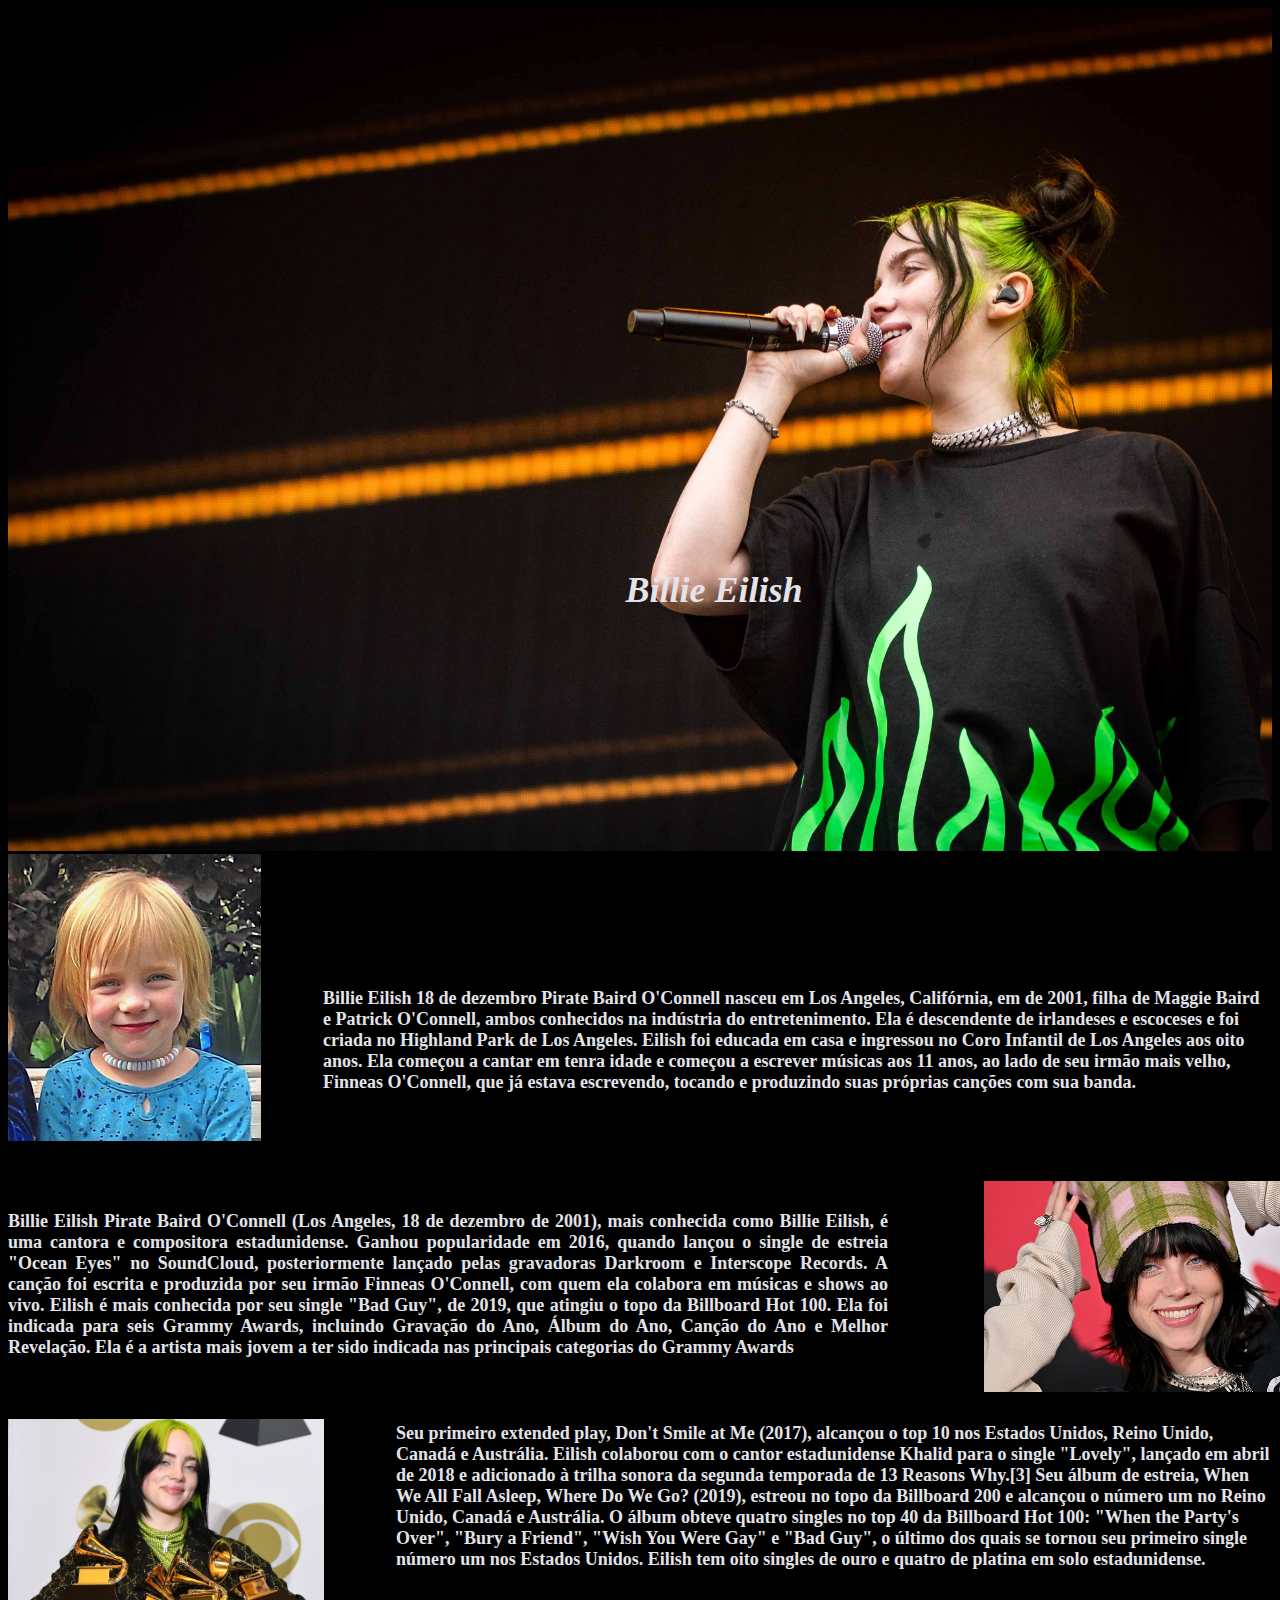
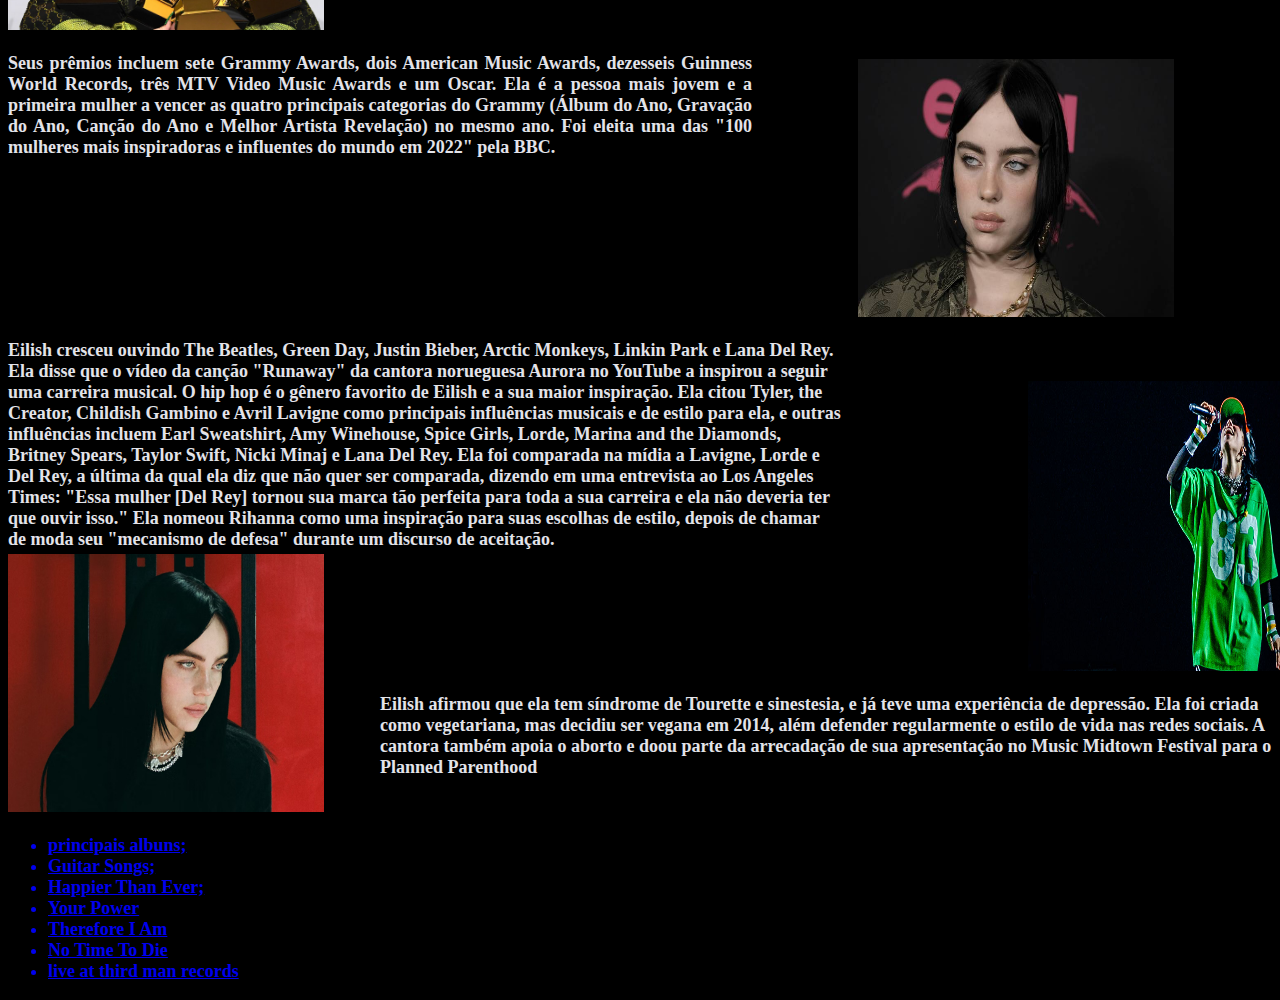
<file: billie.html>
<!DOCTYPE html>
    <html lang="pt-br">
        <head>
            <meta chartset= "UTF-8">
            <title>Billie Eilish</title>
            <link rel="stylesheet" href="estilo.css"> 
        
        </head>
        
         <body style="background: #000000;">
            <img src="billie.jpg" id="imagem1">
            <strong class="fuck">
            <h1 class="titulo"><em>Billie Eilish</h1></em> 
        <p class="asd">Billie Eilish 18 de dezembro Pirate Baird O'Connell nasceu em Los Angeles, Califórnia, em de 2001, filha de Maggie Baird e Patrick O'Connell, ambos conhecidos na indústria do entretenimento. Ela é descendente de irlandeses e escoceses e foi criada no Highland Park de Los Angeles. Eilish foi educada em casa e ingressou no Coro Infantil de Los Angeles aos oito anos. Ela começou a cantar em tenra idade e começou a escrever músicas aos 11 anos, ao lado de seu irmão mais velho, Finneas O'Connell, que já estava escrevendo, tocando e produzindo suas próprias canções com sua banda.</p> <img src="bebe.jpg" class="bosta">
        <p class="amor">Billie Eilish Pirate Baird O'Connell (Los Angeles, 18 de dezembro de 2001), mais conhecida como Billie Eilish, é uma cantora e compositora estadunidense. Ganhou popularidade em 2016, quando lançou o single de estreia "Ocean Eyes" no SoundCloud, posteriormente lançado pelas gravadoras Darkroom e Interscope Records. A canção foi escrita e produzida por seu irmão Finneas O'Connell, com quem ela colabora em músicas e shows ao vivo. Eilish é mais conhecida por seu single "Bad Guy", de 2019, que atingiu o topo da Billboard Hot 100. Ela foi indicada para seis Grammy Awards, incluindo Gravação do Ano, Álbum do Ano, Canção do Ano e Melhor Revelação. Ela é a artista mais jovem a ter sido indicada nas principais categorias do Grammy Awards</p> <img src="linda.jpg" class="lindinha">
        <p class="paz">Seu primeiro extended play, Don't Smile at Me (2017), alcançou o top 10 nos Estados Unidos, Reino Unido, Canadá e Austrália. Eilish colaborou com o cantor estadunidense Khalid para o single "Lovely", lançado em abril de 2018 e adicionado à trilha sonora da segunda temporada de 13 Reasons Why.[3] Seu álbum de estreia, When We All Fall Asleep, Where Do We Go? (2019), estreou no topo da Billboard 200 e alcançou o número um no Reino Unido, Canadá e Austrália. O álbum obteve quatro singles no top 40 da Billboard Hot 100: "When the Party's Over", "Bury a Friend", "Wish You Were Gay" e "Bad Guy", o último dos quais se tornou seu primeiro single número um nos Estados Unidos. Eilish tem oito singles de ouro e quatro de platina em solo estadunidense.</p> <img src="gostosona.jpg" class="fofa">
        <p class="foda">Seus prêmios incluem sete Grammy Awards, dois American Music Awards, dezesseis Guinness World Records, três MTV Video Music Awards e um Oscar. Ela é a pessoa mais jovem e a primeira mulher a vencer as quatro principais categorias do Grammy (Álbum do Ano, Gravação do Ano, Canção do Ano e Melhor Artista Revelação) no mesmo ano. Foi eleita uma das "100 mulheres mais inspiradoras e influentes do mundo em 2022" pela BBC.</p> <img src="bonita.jpg" class="sla"> 
        <p class="rancor">Eilish cresceu ouvindo The Beatles, Green Day, Justin Bieber, Arctic Monkeys, Linkin Park e Lana Del Rey. Ela disse que o vídeo da canção "Runaway" da cantora norueguesa Aurora no YouTube a inspirou a seguir uma carreira musical. O hip hop é o gênero favorito de Eilish e a sua maior inspiração. Ela citou Tyler, the Creator, Childish Gambino e Avril Lavigne como principais influências musicais e de estilo para ela, e outras influências incluem Earl Sweatshirt, Amy Winehouse, Spice Girls, Lorde, Marina and the Diamonds, Britney Spears, Taylor Swift, Nicki Minaj e Lana Del Rey. Ela foi comparada na mídia a Lavigne, Lorde e Del Rey, a última da qual ela diz que não quer ser comparada, dizendo em uma entrevista ao Los Angeles Times: "Essa mulher [Del Rey] tornou sua marca tão perfeita para toda a sua carreira e ela não deveria ter que ouvir isso." Ela nomeou Rihanna como uma inspiração para suas escolhas de estilo, depois de chamar de moda seu "mecanismo de defesa" durante um discurso de aceitação.</p> <img src="prft.jpg" class="tmj"> 
        <p class="poxa">Eilish afirmou que ela tem síndrome de Tourette e sinestesia, e já teve uma experiência de depressão. Ela foi criada como vegetariana, mas decidiu ser vegana em 2014, além defender regularmente o estilo de vida nas redes sociais.
            A cantora também apoia o aborto e doou parte da arrecadação de sua apresentação no Music Midtown Festival para o Planned Parenthood</p> <img src="minha.jpg" class="besta"> </strong>

       <ul><strong class="chocolate"><a href="index.html">
            <li>principais albuns;</li>
        <li> Guitar Songs;</li>
         <li> Happier Than Ever;</li>
         <li>Your Power</li>
          <li>Therefore I Am</li>
            <li>No Time To Die</li>
                <li>live at third man records</li>
                </a>
                </ul>
        </strong>
        </body>
    </html>
</file>
<file: estilo.css>
#imagem1{
    width: 100%;
}
Body {
    font-size: 18px;
}
.titulo{
    text-align: center;
    background: #000000;
    margin-top: -287px;
    margin-left: 148px;
}
.chocolate{
    color: purple;
}
.fuck{
    color: #e3e3e9;
}
.bosta{
    width: 20%;
    margin-top: -257px;
}
.lindinha{
    width: 25%;
    margin-left: 976px;
    margin-top: -300px;
}
.fofa{
     width: 25%;
     margin-top: -169px;
}
.tmj{
    height: 290px;
    width: 25%;
    margin-left: 1020px;
    margin-top: -187px;
}
.besta{
    width: 25%;
    height: 258px;
    margin-right: 837px;
    margin-top: -441px;
}
.asd{
    margin-left: 315px;
    margin-top: 377px;
}
.foda{
    text-align: justify;
    margin-right: 520px;
    margin-bottom: 143px;
}
.amor{
    margin-top: 65px;
    margin-right: 384px;
    text-align: justify;
}
.paz{
    margin-left: 388px;
    margin-top: 26px;
}
.rancor{
    margin-right: 431px;
}
.poxa{
    margin-left: 372px;
}
.sla{
    width: 25%;
    height: 258px;
    margin-left: 850px;
    margin-top: -441px;
}
</file>
